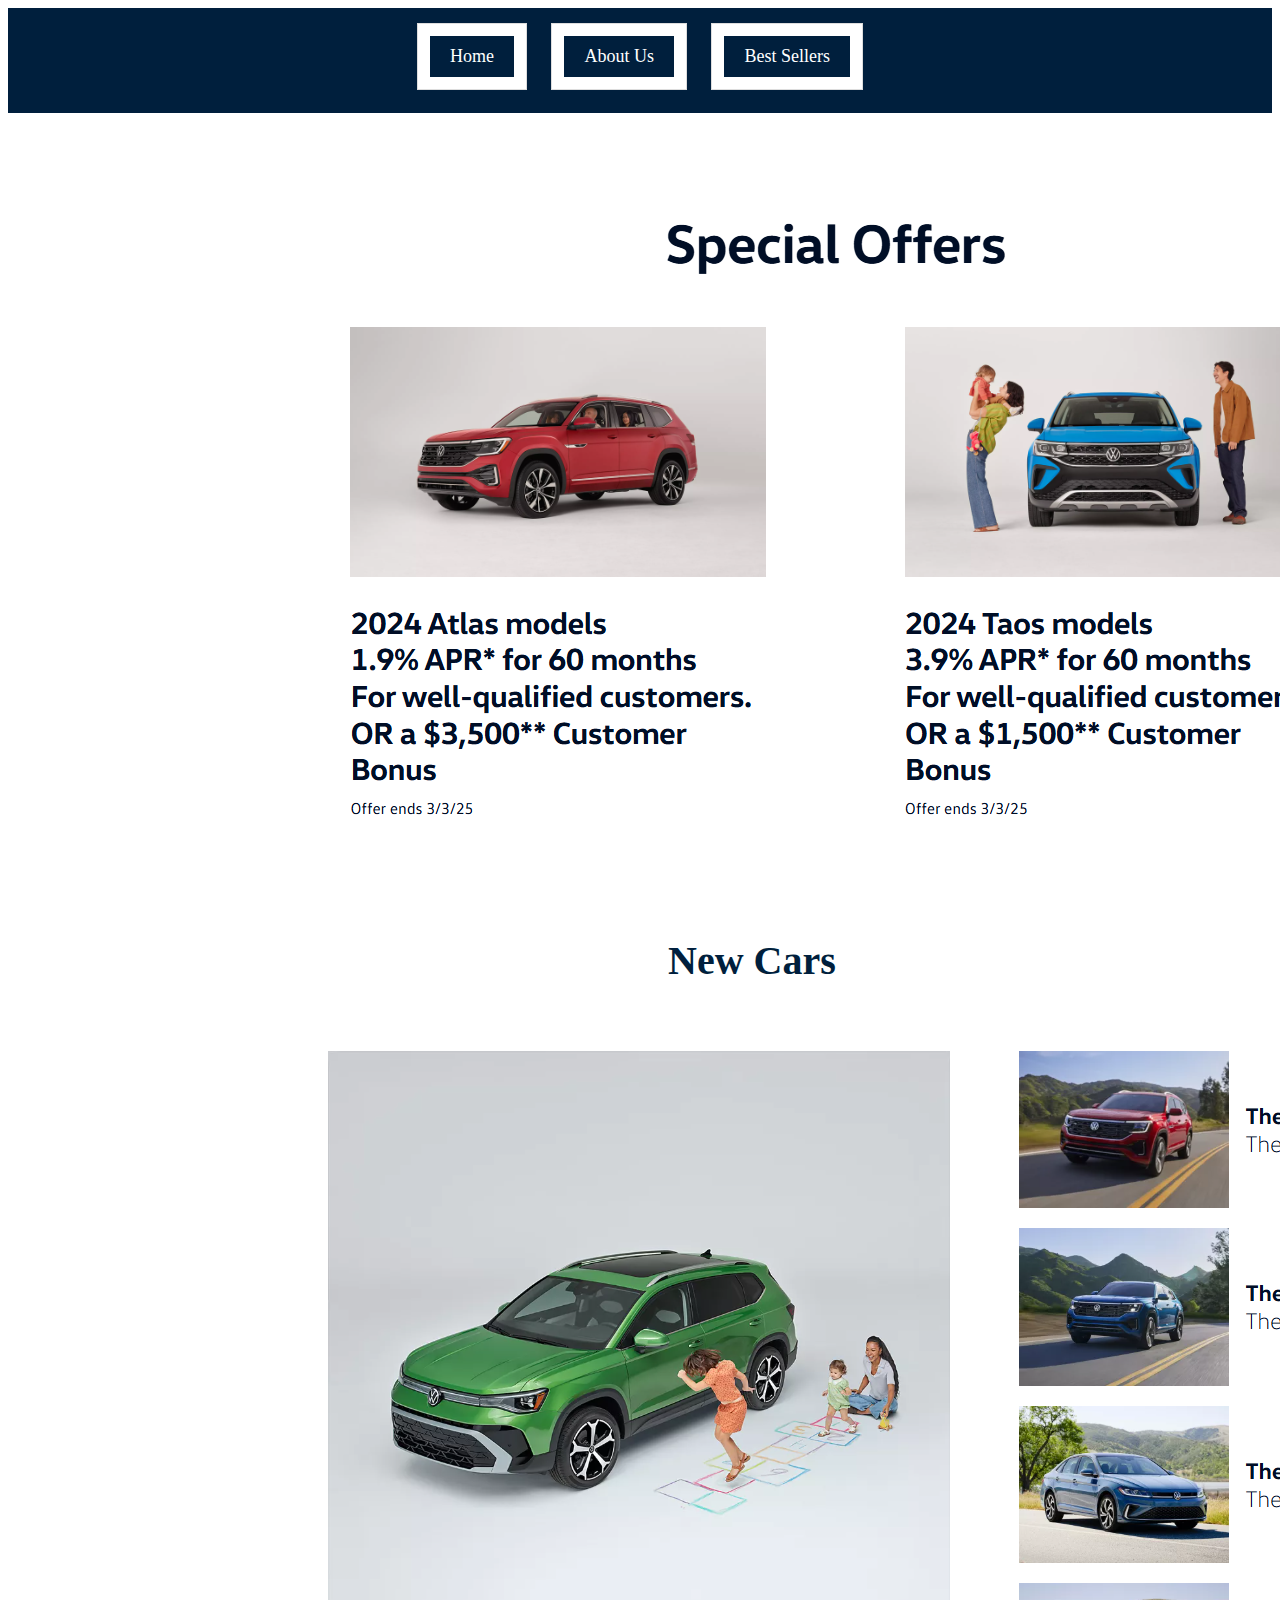
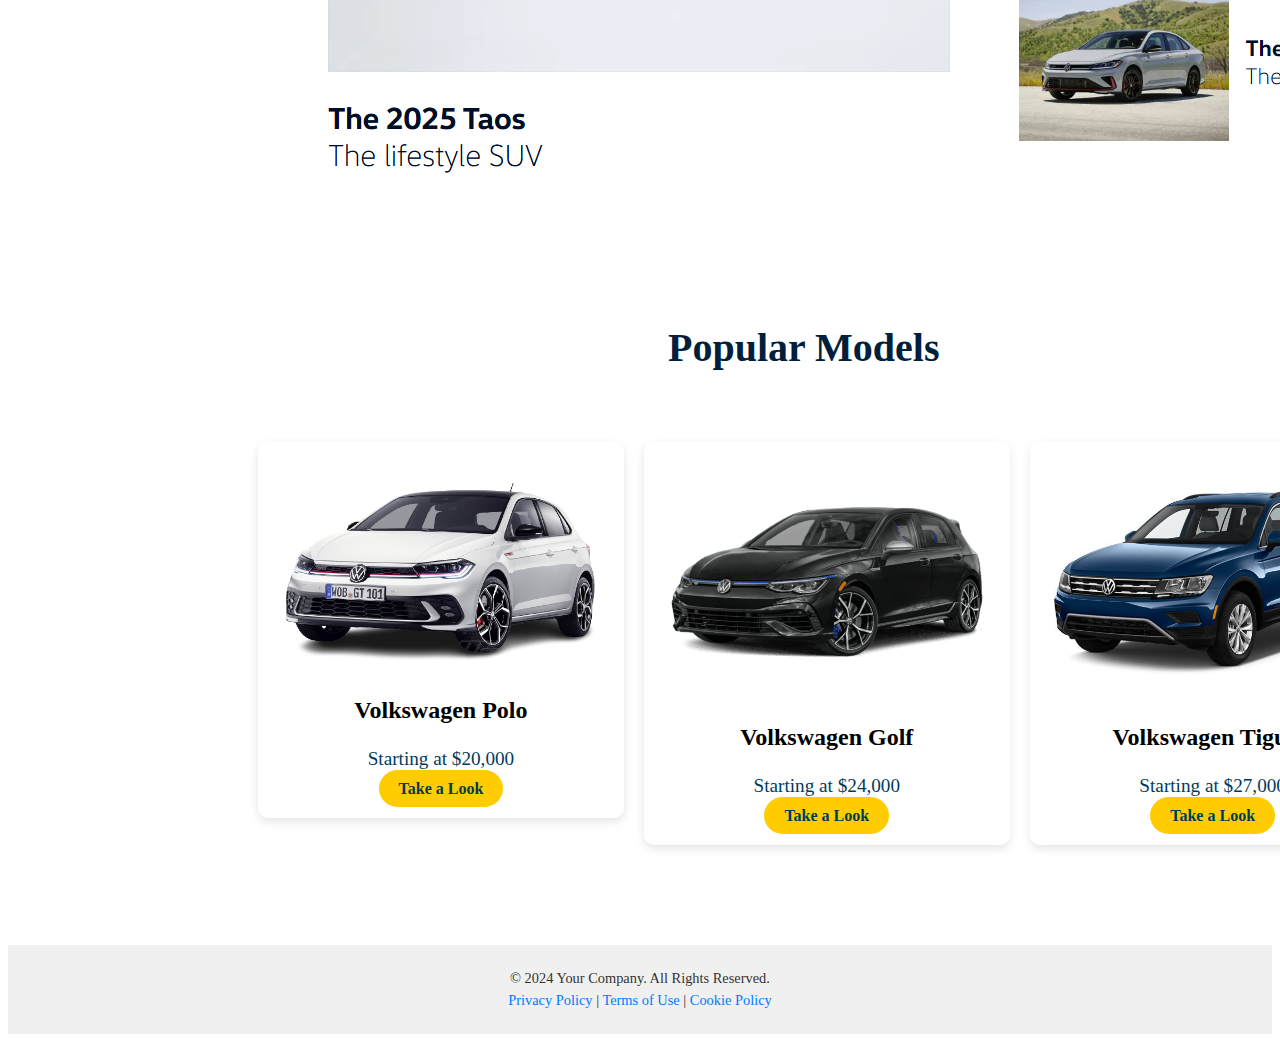
<file: index.html>
<!DOCTYPE html>
<html lang="en">

<head>
    <meta charset="UTF-8">
    <meta name="viewport" content="width=device-width, initial-scale=1.0">
    <title>Volkswagen</title>
    <link rel="icon" type="image/x-icon" href="images/download.png">
    <link rel="stylesheet" href="css/style.css">

</head>

<body>
    <section class="firstpage"> 
        <header>
            <nav>
                <ul class="navbar">
                    <li><a href="index.html">Home</a></li>
                    <li><a href="about-us">About Us</a></li>
                    <li><a href="cars.html">Best Sellers</a></li>
                </ul>
            </nav>
        </header>
        <br>
        <img src="images/Cap.PNG" class="imazhi">
        <br>
        <h1 class="h2-shi"><strong>New Cars</strong></h1>
        <br>
        <img src="images/cap1.PNG" alt="VW" class="imazhi">
        <br>
        <br>
        <br>
        <h1 class="h2-shi"><strong>Popular Models</strong></h1>
        <section class="popular-models">
            <div class="model">
                <img src="images/polinjo.png" alt="Volkswagen Polo" class="model-image">
                <h3>Volkswagen Polo</h3>
                <p class="price">Starting at $20,000</p>
                <a href="#polo" class="cta-button">Take a Look</a>
            </div>
    
            <div class="model">
                <img src="images/rrr.png" alt="Volkswagen Golf" class="model-image">
                <h3>Volkswagen Golf</h3>
                <p class="price">Starting at $24,000</p>
                <a href="#golf" class="cta-button">Take a Look</a>
            </div>
    
            <div class="model">
                <img src="images/omg1.jpg" alt="Volkswagen Tiguan" class="model-image">
                <h3>Volkswagen Tiguan</h3>
                <p class="price">Starting at $27,000</p>
                <a href="#tiguan" class="cta-button">Take a Look</a>
            </div>
        </section>

    </section>
































    <footer class="footer">
        <div class="footer-content">
            <p>&copy; 2024 Your Company. All Rights Reserved.</p>
            <p>
                <a href="#privacy-policy">Privacy Policy</a> |
                <a href="#terms-of-use">Terms of Use</a> |
                <a href="#cookie-policy">Cookie Policy</a>
            </p>
        </div>
    </footer>
</body>

</html>
</file>
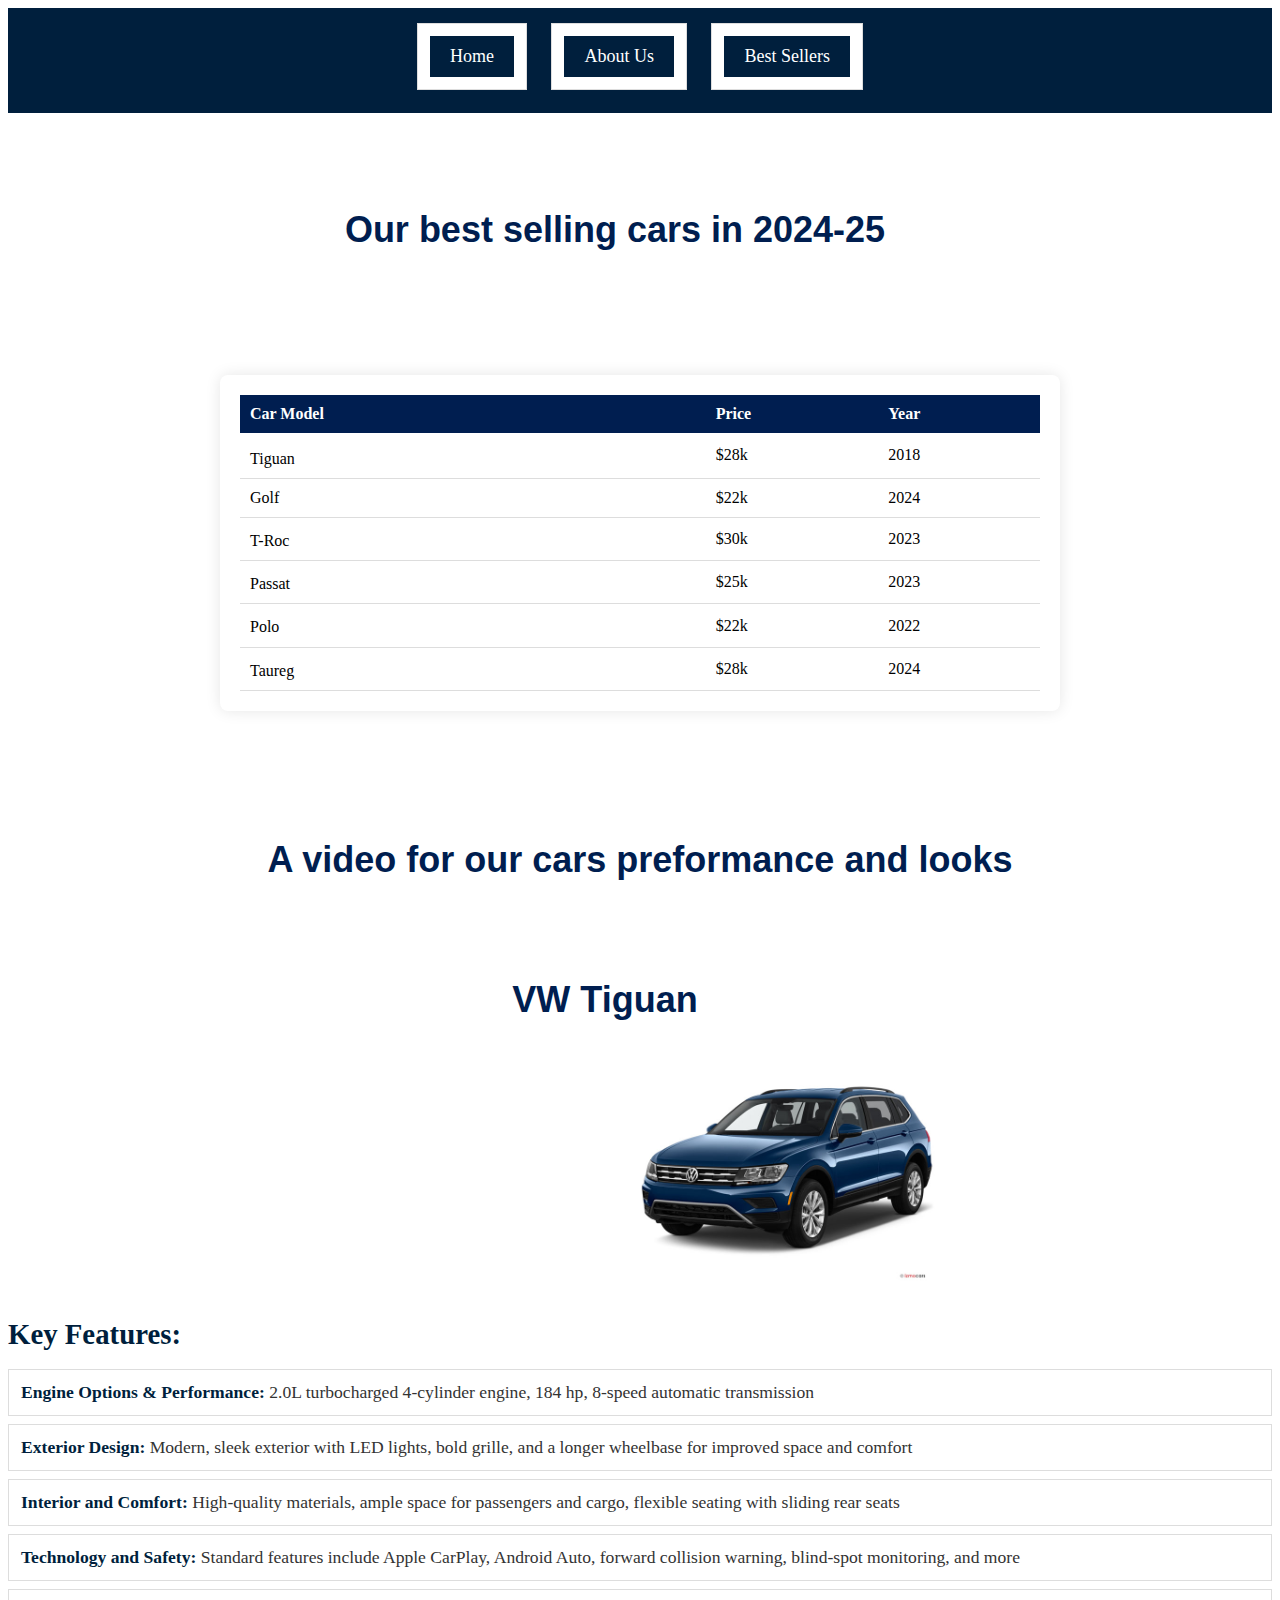
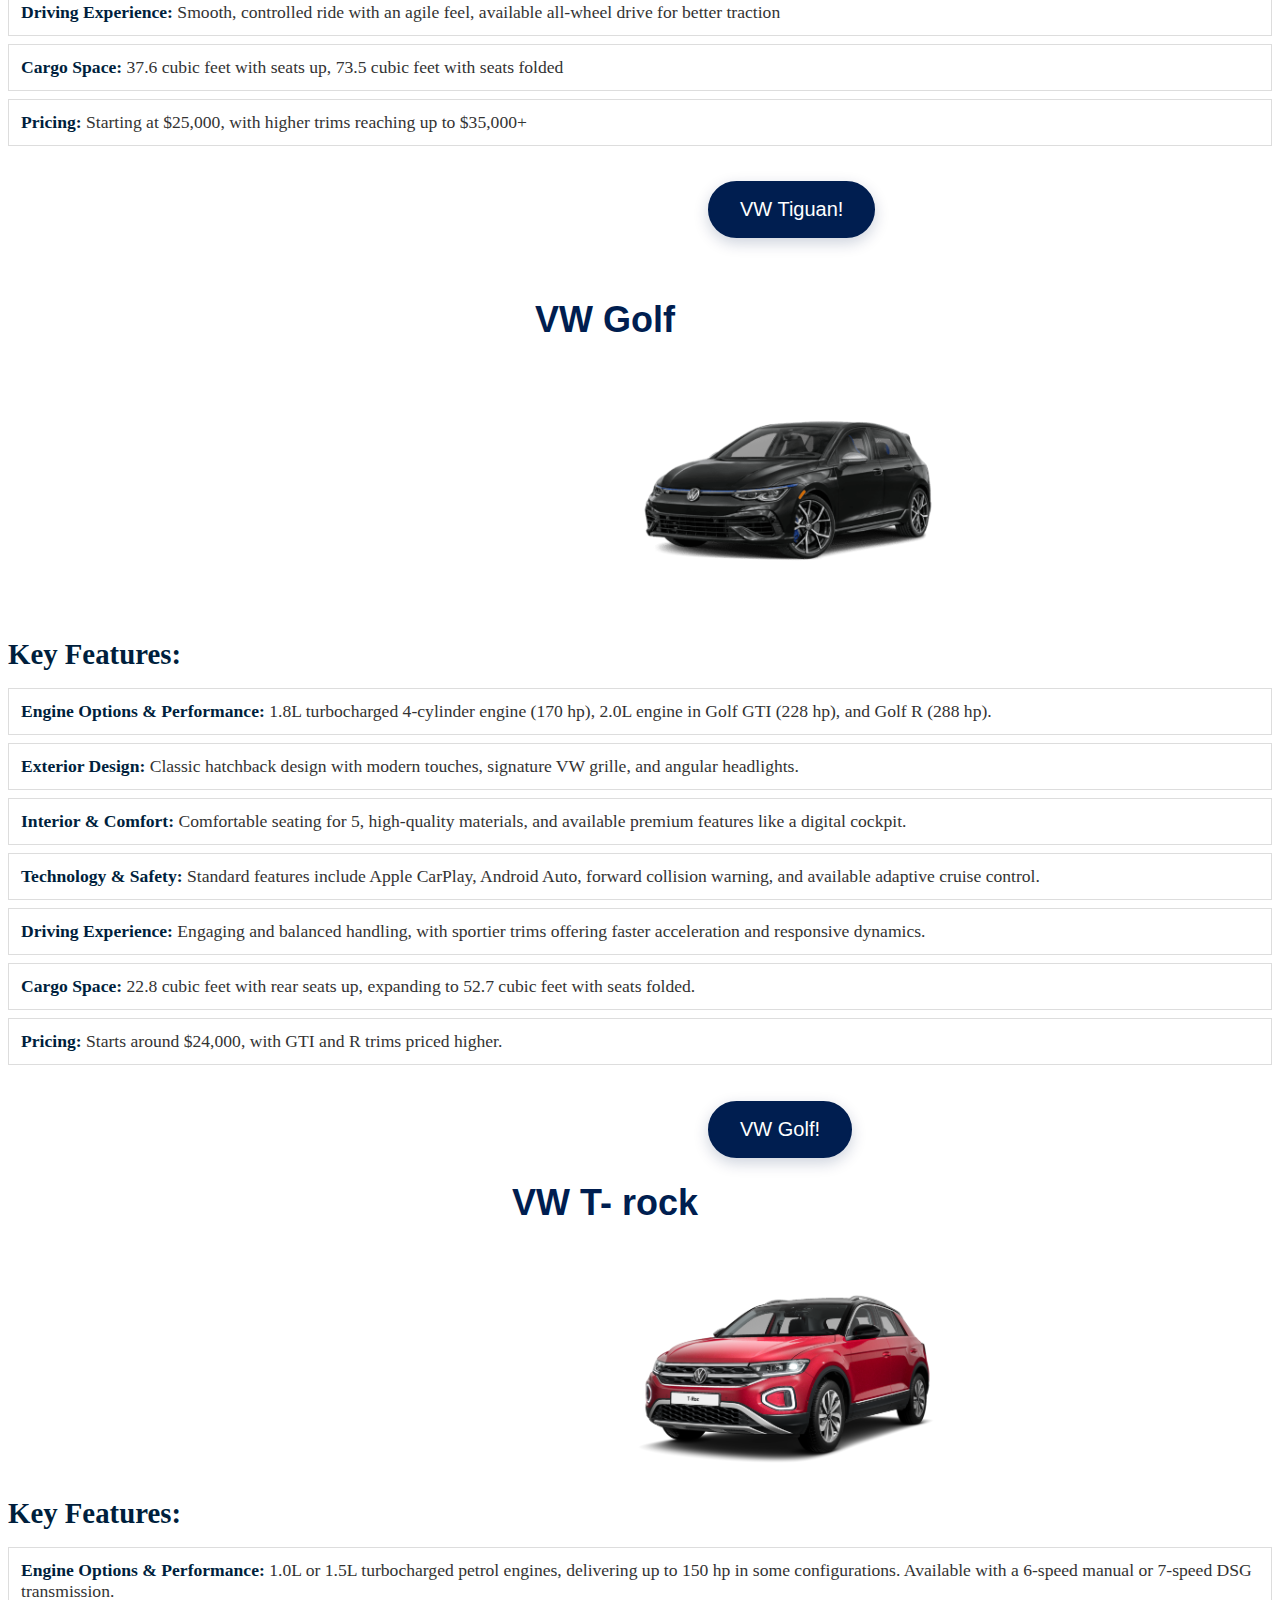
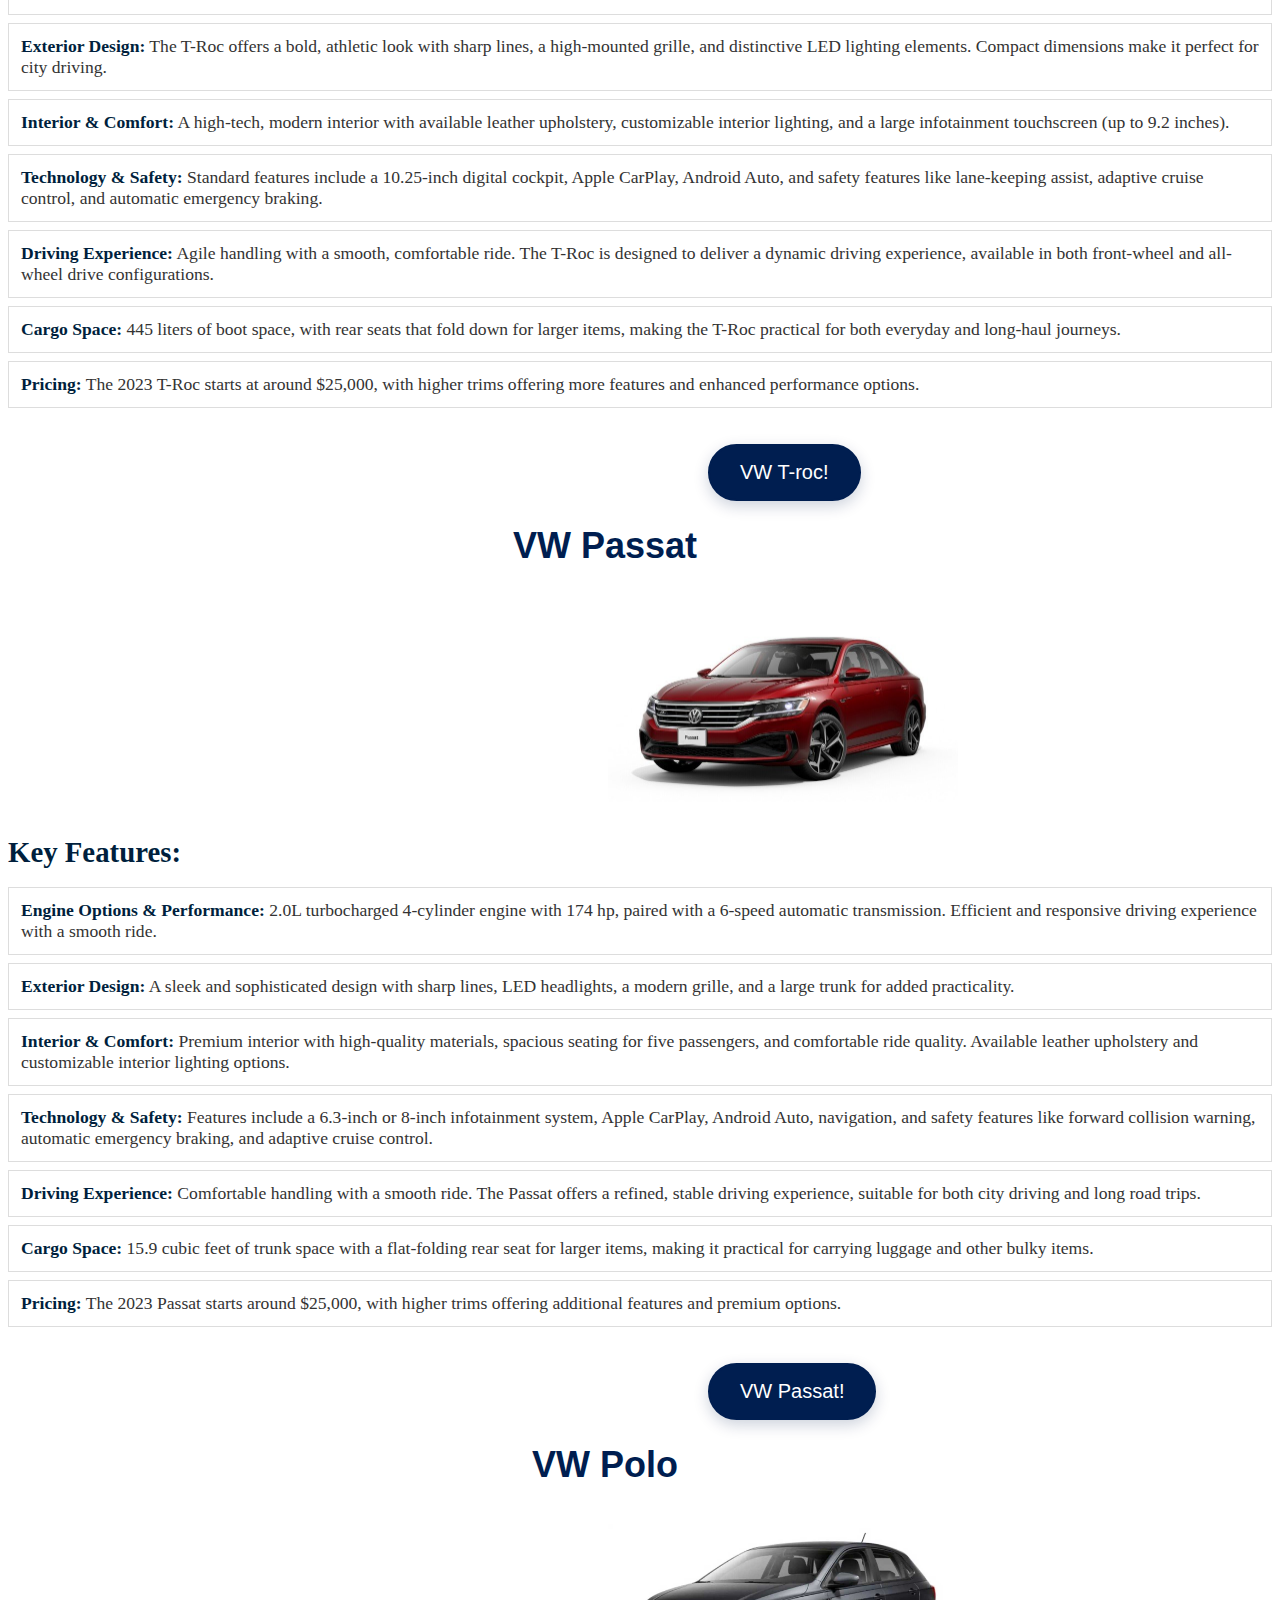
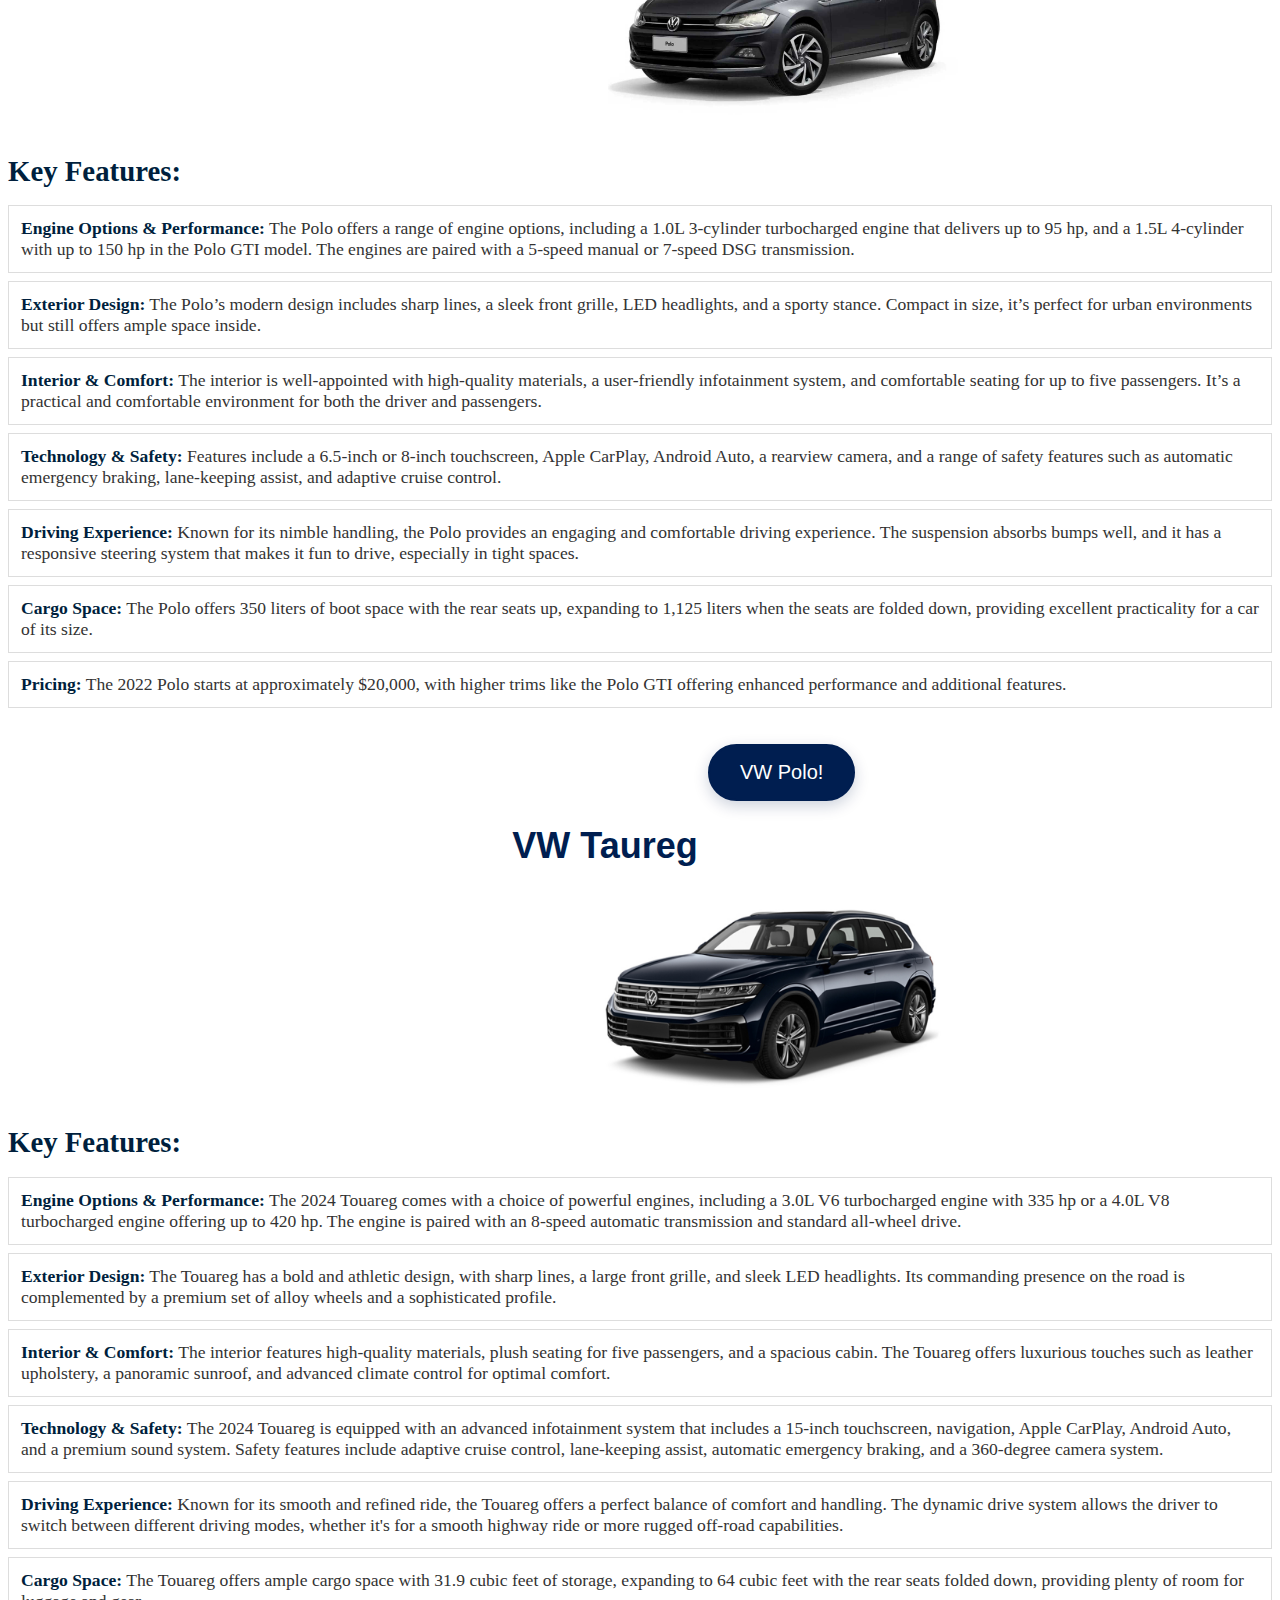
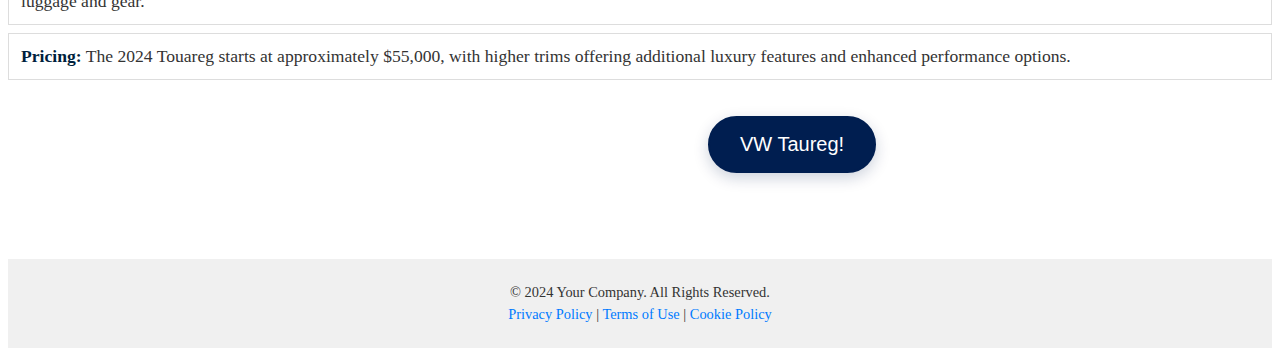
<file: cars.html>
<!DOCTYPE html>
<html lang="en">

<head>
    <meta charset="UTF-8">
    <meta name="viewport" content="width=device-width, initial-scale=1.0">
    <title>Volkswagen</title>
    <link rel="stylesheet" href="css/style.css">
    <link rel="icon" type="image/x-icon" href="images/download.png">
</head>

<body>
    <header>
        <nav>
            <ul class="navbar">
                <li><a href="index.html">Home</a></li>
                <li><a href="about-us">About Us</a></li>
                <li><a href="cars.html">Best Sellers</a></li>
            </ul>
        </nav>
    </header>
    <br>
    <br>
    <br>
    <br>

    <h1 class="omg"> Our best selling cars in 2024-25</h1>
    <br>
    <br>
    <br>
    <section class="car-table">
        <table>
            <thead>
                <tr>
                    <th>Car Model</th>
                    <th>Price</th>
                    <th>Year</th>
                </tr>
            </thead>
            <tbody>
                <tr>
                    <td>Tiguan<img src="images/opa.png" class="kuku1"></td>
                    <td>$28k</td>
                    <td>2018</td>
                </tr>
                <tr>
                    <td>Golf <img src="images/rrr.png" class="kuku"></td>
                    <td>$22k</td>
                    <td>2024</td>
                </tr>
                <tr>
                    <td> T-Roc <img src="images/tr.png"class="kuku2"></td>
                    <td>$30k</td>
                    <td>2023</td>
                </tr>
                <tr>
                    <td>Passat <img src="images/passa3.png" class="kuku2"></td>
                    <td>$25k</td>
                    <td>2023</td>
                </tr>
                <tr>
                    <td>Polo <img src="images/polinjo.png" class="kuku2"></td>
                    <td>$22k</td>
                    <td>2022</td>
                </tr>
                <tr>
                    <td>Taureg <img src="images/touga2.png" class="kuku2"></td>
                    <td>$28k</td>
                    <td>2024</td>
                </tr>
            </tbody>
        </table>
    </section>
    <br>
    <br>
    <br>
    <h1 class="sssa">A video for our cars preformance and looks</h1>
    <br>
    <br>
    <br>
    <h1 class="ropa">VW Tiguan</h1>
    <br>
    <img src="images/omg1.jpg" class="Tiguan">
    <br>
        
        <h2>Key Features:</h2>
        <ul>
            <li><strong>Engine Options & Performance:</strong> 2.0L turbocharged 4-cylinder engine, 184 hp, 8-speed automatic transmission</li>
            <li><strong>Exterior Design:</strong> Modern, sleek exterior with LED lights, bold grille, and a longer wheelbase for improved space and comfort</li>
            <li><strong>Interior and Comfort:</strong> High-quality materials, ample space for passengers and cargo, flexible seating with sliding rear seats</li>
            <li><strong>Technology and Safety:</strong> Standard features include Apple CarPlay, Android Auto, forward collision warning, blind-spot monitoring, and more</li>
            <li><strong>Driving Experience:</strong> Smooth, controlled ride with an agile feel, available all-wheel drive for better traction</li>
            <li><strong>Cargo Space:</strong> 37.6 cubic feet with seats up, 73.5 cubic feet with seats folded</li>
            <li><strong>Pricing:</strong> Starting at $25,000, with higher trims reaching up to $35,000+</li>
        </ul>
    <br>
    <a class="ropa1" href="https://www.youtube.com/watch?v=EiUOQWh2dJ8" target="_blank">
        VW Tiguan!
    </a>
    <br>
    <br>
    <br>
    <h1 class="ropa">VW Golf</h1>
    <br>
    <img src="images/rrr.png" class="Tiguan">
    <br>
    <h2>Key Features:</h2>
    <ul>
        <li><strong>Engine Options & Performance:</strong> 1.8L turbocharged 4-cylinder engine (170 hp), 2.0L engine in Golf GTI (228 hp), and Golf R (288 hp).</li>
        <li><strong>Exterior Design:</strong> Classic hatchback design with modern touches, signature VW grille, and angular headlights.</li>
        <li><strong>Interior & Comfort:</strong> Comfortable seating for 5, high-quality materials, and available premium features like a digital cockpit.</li>
        <li><strong>Technology & Safety:</strong> Standard features include Apple CarPlay, Android Auto, forward collision warning, and available adaptive cruise control.</li>
        <li><strong>Driving Experience:</strong> Engaging and balanced handling, with sportier trims offering faster acceleration and responsive dynamics.</li>
        <li><strong>Cargo Space:</strong> 22.8 cubic feet with rear seats up, expanding to 52.7 cubic feet with seats folded.</li>
        <li><strong>Pricing:</strong> Starts around $24,000, with GTI and R trims priced higher.</li>
    </ul>
    <br>
    <a class="ropa1" href="https://www.youtube.com/watch?v=E2cr8Xkg_KI" target="_blank">
        VW Golf!
    </a>
    <h1 class="ropa">VW T- rock</h1>
    <br>
    <img src="images/tr.png"class="Tiguan">
    <br>
    <h2>Key Features:</h2>
    <ul>
        <li><strong>Engine Options & Performance:</strong> 1.0L or 1.5L turbocharged petrol engines, delivering up to 150 hp in some configurations. Available with a 6-speed manual or 7-speed DSG transmission.</li>
        <li><strong>Exterior Design:</strong> The T-Roc offers a bold, athletic look with sharp lines, a high-mounted grille, and distinctive LED lighting elements. Compact dimensions make it perfect for city driving.</li>
        <li><strong>Interior & Comfort:</strong> A high-tech, modern interior with available leather upholstery, customizable interior lighting, and a large infotainment touchscreen (up to 9.2 inches).</li>
        <li><strong>Technology & Safety:</strong> Standard features include a 10.25-inch digital cockpit, Apple CarPlay, Android Auto, and safety features like lane-keeping assist, adaptive cruise control, and automatic emergency braking.</li>
        <li><strong>Driving Experience:</strong> Agile handling with a smooth, comfortable ride. The T-Roc is designed to deliver a dynamic driving experience, available in both front-wheel and all-wheel drive configurations.</li>
        <li><strong>Cargo Space:</strong> 445 liters of boot space, with rear seats that fold down for larger items, making the T-Roc practical for both everyday and long-haul journeys.</li>
        <li><strong>Pricing:</strong> The 2023 T-Roc starts at around $25,000, with higher trims offering more features and enhanced performance options.</li>
    </ul>
    <br>
    <a class="ropa1" href="https://www.youtube.com/watch?v=VdO2jX94YtE" target="_blank">
        VW T-roc!
    </a>
    <h1 class="ropa">VW Passat</h1>
    <br>
    <img src="images/passa1.jpg" class="Passa">
    <br>
    <h2>Key Features:</h2>
    <ul>
        <li><strong>Engine Options & Performance:</strong> 2.0L turbocharged 4-cylinder engine with 174 hp, paired with a 6-speed automatic transmission. Efficient and responsive driving experience with a smooth ride.</li>
        <li><strong>Exterior Design:</strong> A sleek and sophisticated design with sharp lines, LED headlights, a modern grille, and a large trunk for added practicality.</li>
        <li><strong>Interior & Comfort:</strong> Premium interior with high-quality materials, spacious seating for five passengers, and comfortable ride quality. Available leather upholstery and customizable interior lighting options.</li>
        <li><strong>Technology & Safety:</strong> Features include a 6.3-inch or 8-inch infotainment system, Apple CarPlay, Android Auto, navigation, and safety features like forward collision warning, automatic emergency braking, and adaptive cruise control.</li>
        <li><strong>Driving Experience:</strong> Comfortable handling with a smooth ride. The Passat offers a refined, stable driving experience, suitable for both city driving and long road trips.</li>
        <li><strong>Cargo Space:</strong> 15.9 cubic feet of trunk space with a flat-folding rear seat for larger items, making it practical for carrying luggage and other bulky items.</li>
        <li><strong>Pricing:</strong> The 2023 Passat starts around $25,000, with higher trims offering additional features and premium options.</li>
    </ul>
    <br>
    <a class="ropa1" href="https://www.youtube.com/watch?v=SRRru37eLKo" target="_blank">
        VW Passat!
    </a>
    <h1 class="ropa">VW Polo</h1>
    <br>
    <img src="images/polooo.jpg" class="Passa">
    <br>
    <h2>Key Features:</h2>
    <ul>
        <li><strong>Engine Options & Performance:</strong> The Polo offers a range of engine options, including a 1.0L 3-cylinder turbocharged engine that delivers up to 95 hp, and a 1.5L 4-cylinder with up to 150 hp in the Polo GTI model. The engines are paired with a 5-speed manual or 7-speed DSG transmission.</li>
        <li><strong>Exterior Design:</strong> The Polo’s modern design includes sharp lines, a sleek front grille, LED headlights, and a sporty stance. Compact in size, it’s perfect for urban environments but still offers ample space inside.</li>
        <li><strong>Interior & Comfort:</strong> The interior is well-appointed with high-quality materials, a user-friendly infotainment system, and comfortable seating for up to five passengers. It’s a practical and comfortable environment for both the driver and passengers.</li>
        <li><strong>Technology & Safety:</strong> Features include a 6.5-inch or 8-inch touchscreen, Apple CarPlay, Android Auto, a rearview camera, and a range of safety features such as automatic emergency braking, lane-keeping assist, and adaptive cruise control.</li>
        <li><strong>Driving Experience:</strong> Known for its nimble handling, the Polo provides an engaging and comfortable driving experience. The suspension absorbs bumps well, and it has a responsive steering system that makes it fun to drive, especially in tight spaces.</li>
        <li><strong>Cargo Space:</strong> The Polo offers 350 liters of boot space with the rear seats up, expanding to 1,125 liters when the seats are folded down, providing excellent practicality for a car of its size.</li>
        <li><strong>Pricing:</strong> The 2022 Polo starts at approximately $20,000, with higher trims like the Polo GTI offering enhanced performance and additional features.</li>
    </ul>
    <br>
    <a class="ropa1" href="https://www.youtube.com/watch?v=WyawJQPxQ4M" target="_blank">
        VW Polo!
    </a>
    <h1 class="ropa">VW Taureg</h1>
    <br>
    <img src="images/touga1.jpg" class="Tauga">
    <br>
    <h2>Key Features:</h2>
    <ul>
        <li><strong>Engine Options & Performance:</strong> The 2024 Touareg comes with a choice of powerful engines, including a 3.0L V6 turbocharged engine with 335 hp or a 4.0L V8 turbocharged engine offering up to 420 hp. The engine is paired with an 8-speed automatic transmission and standard all-wheel drive.</li>
        <li><strong>Exterior Design:</strong> The Touareg has a bold and athletic design, with sharp lines, a large front grille, and sleek LED headlights. Its commanding presence on the road is complemented by a premium set of alloy wheels and a sophisticated profile.</li>
        <li><strong>Interior & Comfort:</strong> The interior features high-quality materials, plush seating for five passengers, and a spacious cabin. The Touareg offers luxurious touches such as leather upholstery, a panoramic sunroof, and advanced climate control for optimal comfort.</li>
        <li><strong>Technology & Safety:</strong> The 2024 Touareg is equipped with an advanced infotainment system that includes a 15-inch touchscreen, navigation, Apple CarPlay, Android Auto, and a premium sound system. Safety features include adaptive cruise control, lane-keeping assist, automatic emergency braking, and a 360-degree camera system.</li>
        <li><strong>Driving Experience:</strong> Known for its smooth and refined ride, the Touareg offers a perfect balance of comfort and handling. The dynamic drive system allows the driver to switch between different driving modes, whether it's for a smooth highway ride or more rugged off-road capabilities.</li>
        <li><strong>Cargo Space:</strong> The Touareg offers ample cargo space with 31.9 cubic feet of storage, expanding to 64 cubic feet with the rear seats folded down, providing plenty of room for luggage and gear.</li>
        <li><strong>Pricing:</strong> The 2024 Touareg starts at approximately $55,000, with higher trims offering additional luxury features and enhanced performance options.</li>
    </ul>
    <br>
    <a class="ropa1" href="https://www.youtube.com/watch?v=gS9YvJcVV-M" target="_blank">
        VW Taureg!
    </a>
<br>
    <br>
    <br>

    <footer class="footer">
        <div class="footer-content">
            <p>&copy; 2024 Your Company. All Rights Reserved.</p>
            <p>
                <a href="#privacy-policy">Privacy Policy</a> |
                <a href="#terms-of-use">Terms of Use</a> |
                <a href="#cookie-policy">Cookie Policy</a>
            </p>
        </div>
    </footer>
</body>

</html>
</file>
<file: css/style.css>
.nav1 {
    display: flex;
    justify-content: space-between;
    align-items: center;
    padding: 10px;
}
.a1 {
    text-decoration: none;
    color: rgb(0,30,80);
    margin-right: 10px;
    font-family: serif;
    font-size: 20px;
}
.A1 {
    width: 80px;
    height: auto;
    position: absolute;
    right: 20px;
    top: 10px;
    text-decoration: none;
}
.car-table {
    max-width: 800px;
    margin: 50px auto;
    background-color: #fff;
    border-radius: 8px;
    box-shadow: 0 0 15px rgba(0, 0, 0, 0.1);
    padding: 20px;
}

/* Style for the table */
table {
    width: 100%;
    border-collapse: collapse;
}

/* Table header styles */
th {
    background-color: rgb(0,30,80);
    color: white;
    padding: 10px;
    text-align: left;
}

/* Table cell styles */
td {
    padding: 10px;
    text-align: left;
    border-bottom: 1px solid #ddd;
}

/* Hover effect for table rows */
tr:hover {
    background-color: #f1f1f1;
}
.omg {
    font-family: Arial, sans-serif;
    font-size: 36px;          
    color: rgb(0, 30, 80);   
    text-align: center;
    margin-left: -50px;       
}
.sssa {
    font-family: Arial, sans-serif;
    font-size: 36px;         
    color: rgb(0, 30, 80);   
    text-align: center;       
}
.ropa {
    font-family: 'Arial', sans-serif;
    font-size: 36px;          
    color: rgb(0, 30, 80);    
    text-align: center;      
    margin-bottom: 20px;
    margin-left: -70px;     
}
.ropa1 {
    font-family: 'Arial', sans-serif;
    font-size: 20px;
    color: white;             /* Text color */
    text-decoration: none;    /* Remove underline */
    background-color: rgb(0, 30, 80); /* Dark blue background */
    padding: 15px 30px;       /* Padding for the button */
    border-radius: 50px;      /* Rounded corners */
    border: 2px solid rgb(0, 30, 80); /* Border same color as background */
    box-shadow: 0 5px 15px rgba(0, 30, 80, 0.2); /* Subtle shadow */
    transition: all 0.3s ease; /* Smooth transition on hover */
    display: inline-block;
    margin-left: 700px;
}

.ropa1:hover {
    background-color: rgb(0, 40, 100); /* Darker blue on hover */
    border-color: rgb(0, 40, 100);    /* Border color change */
    transform: translateY(-5px);      /* Slight upward movement */
    box-shadow: 0 8px 20px rgba(0, 30, 80, 0.3); /* Larger shadow on hover */
}

.ropa1:active {
    transform: translateY(0);         /* Reset position on click */
    box-shadow: 0 3px 8px rgba(78, 114, 177, 0.2); /* Smaller shadow */
}
header {
    background-color: #001f3d; /* Dark Blue */
    padding: 15px 0;
}

.navbar {
    list-style-type: none;
    margin: 0;
    padding: 0;
    text-align: center;
}

.navbar li {
    display: inline-block;
    margin-right: 20px;
}

.navbar li:last-child {
    margin-right: 0;
}

.navbar a {
    color: white;
    background-color: #001f3d;
    text-decoration: none;
    font-size: 18px;
    padding: 10px 20px;
    display: inline-block;
    transition: background-color 0.3s ease, color 0.3s ease;
}

.navbar a:hover {
    background-color: #003366; /* Slightly lighter blue */
    color: #ffcc00; /* Golden hover effect */
}
.Tiguan {
    margin-left: 630px;
    width: 300px;
}
.content {
    text-align: center;
    margin-top: 100px; /* To avoid overlap with fixed navbar */
    padding: 20px;
}

h1 {
    color: #001f3d; /* Dark Blue */
    font-size: 2.5em;
    margin-bottom: 20px;
}

h2 {
    color: #001f3d;
    font-size: 1.8em;
    margin-top: 30px;
    margin-bottom: 10px;
}

ul {
    list-style-type: none;
    padding: 0;
    font-size: 1.1em;
}

ul li {
    background-color: #ffffff;
    color: #333;
    padding: 12px;
    border: 1px solid #ddd;
    margin-bottom: 8px;
    text-align: left;
}

ul li strong {
    color: #001f3d;
}

ul li:hover {
    background-color: #f0f0f0;
}

/* Mobile-Friendly Design */
@media screen and (max-width: 768px) {
    .navbar li {
        display: block;
        margin: 10px 0;
    }

    .content {
        margin-top: 150px; /* More margin for mobile view */
    }

    h1 {
        font-size: 2em;
    }

    h2 {
        font-size: 1.5em;
    }

    ul li {
        font-size: 1em;
    }
}
.Passa {
    width: 350px;
    margin-left: 600px;
}
.Tauga {
    width: 430px;
    margin-left: 550px;
}
.footer {
    background-color: #f0f0f0; /* Light gray */
    padding: 20px 0;
    text-align: center;
    font-size: 0.9em;
    color: #333;
    margin-top: 50px; /* Spacing from content */
}

.footer a {
    text-decoration: none;
    color: #007bff;
    transition: color 0.3s ease;
}

.footer a:hover {
    color: #0056b3; /* Darker blue on hover */
}

.footer-content p {
    margin: 5px 0;
}

/* Mobile-Friendly Design */
@media screen and (max-width: 768px) {
    .navbar li {
        display: block;
        margin: 10px 0;
    }

    .content {
        margin-top: 150px; /* More margin for mobile view */
    }

    h1 {
        font-size: 2em;
    }

    p {
        font-size: 1em;
    }

    .footer {
        font-size: 1em;
    }
}
.kuku1 {
    width: 70px;
    margin-left: 15px;
    margin-bottom: -10px;
    opacity: 0; 
    transition: opacity 0.3s ease;
}
.kuku1:hover {
    opacity:1;
}
.kuku {
    width: 50px;
    margin-left: 30px;
    margin-top: -5px;
    margin-bottom: -20px;
    opacity: 0; 
    transition: opacity 0.3s ease;
}
.kuku:hover {
    opacity:1;
}
.kuku2 {
    width: 50px;
    margin-left: 22px;
    margin-top: -5px;
    margin-bottom: -10px;
    opacity: 0; 
    transition: opacity 0.3s ease;
}
.kuku2:hover {
    opacity:1;
}
.imazhi {
    margin-left: 300px;
}
.h2-shi {
    margin-left: 660px;
    margin-top: 100px;
}
.popular-models {
    display: flex;
    justify-content: space-between;
    align-items: flex-start;
    width: 90%;
    max-width: 1200px;
    gap: 20px;
    padding: 50px 0;
    margin-left: 250px;
}

/* Model Card Styling */
.model {
    background-color: #ffffff;
    border-radius: 10px;
    box-shadow: 0 4px 10px rgba(0, 0, 0, 0.1);
    width: 30%;
    text-align: center;
    padding: 20px;
}

.model h3 {
    font-size: 1.5rem;
    margin-top: 15px;
}

.model .price {
    font-size: 1.2rem;
    color: #003b5c; /* Volkswagen Dark Blue */
    margin: 10px 0;
}

.model .cta-button {
    padding: 10px 20px;
    background-color: #ffcc00; /* Volkswagen Yellow */
    color: #003b5c;
    text-decoration: none;
    font-size: 1rem;
    font-weight: bold;
    border-radius: 30px;
    transition: background-color 0.3s ease;
}

.model .cta-button:hover {
    background-color: #e0a800; /* Darker yellow on hover */
}

/* Image Styling */
.model-image {
    width: 100%;
    height: auto;
    border-radius: 8px;
    transition: transform 0.3s ease, margin-left 0.3s ease; /* Smooth transition */
}

/* On hover, zoom in and shift image to the left */
.model:hover .model-image {
    transform: scale(1.1); /* Zoom in effect */
    margin-left: -10px; /* Move the image to the left */
}

/* Mobile Responsiveness */
@media (max-width: 768px) {
    .popular-models {
        flex-direction: column;
        align-items: center;
    }

    .model {
        width: 80%;
        margin-bottom: 30px;
    }
}
</file>
